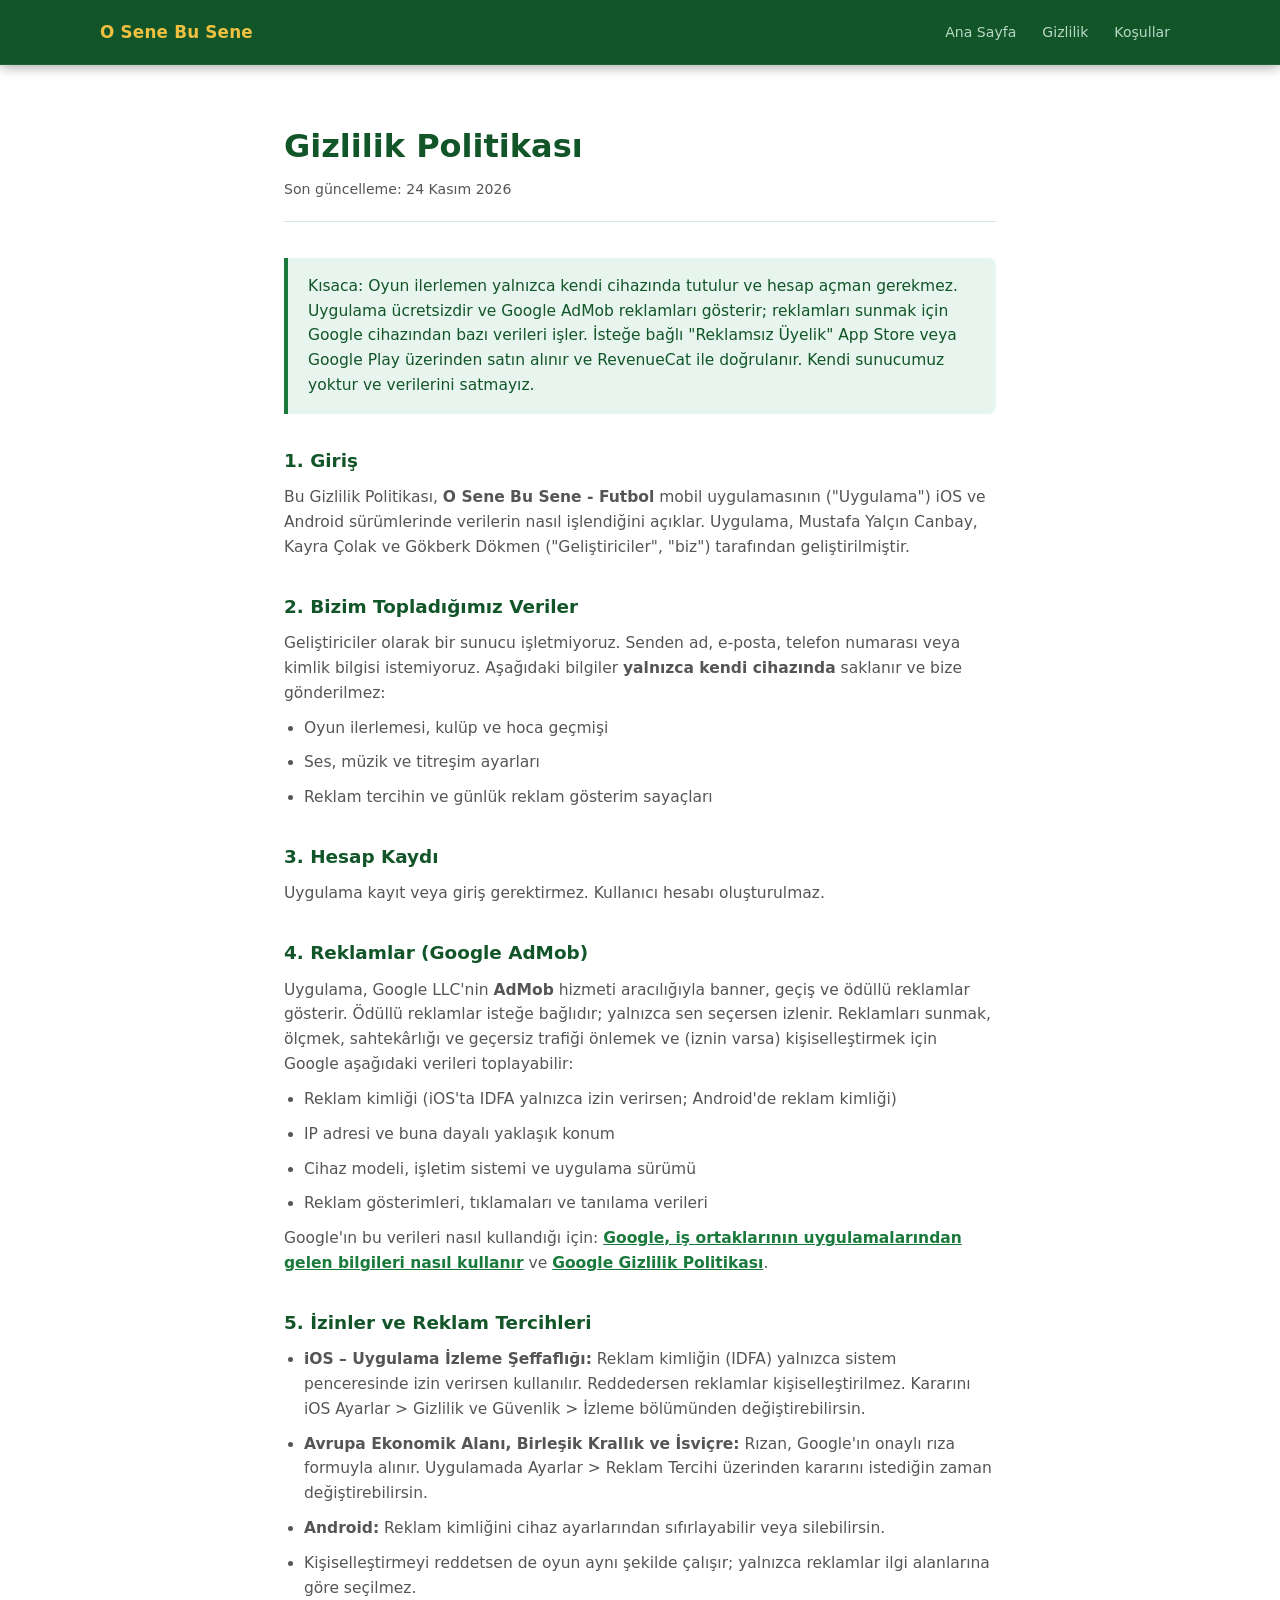
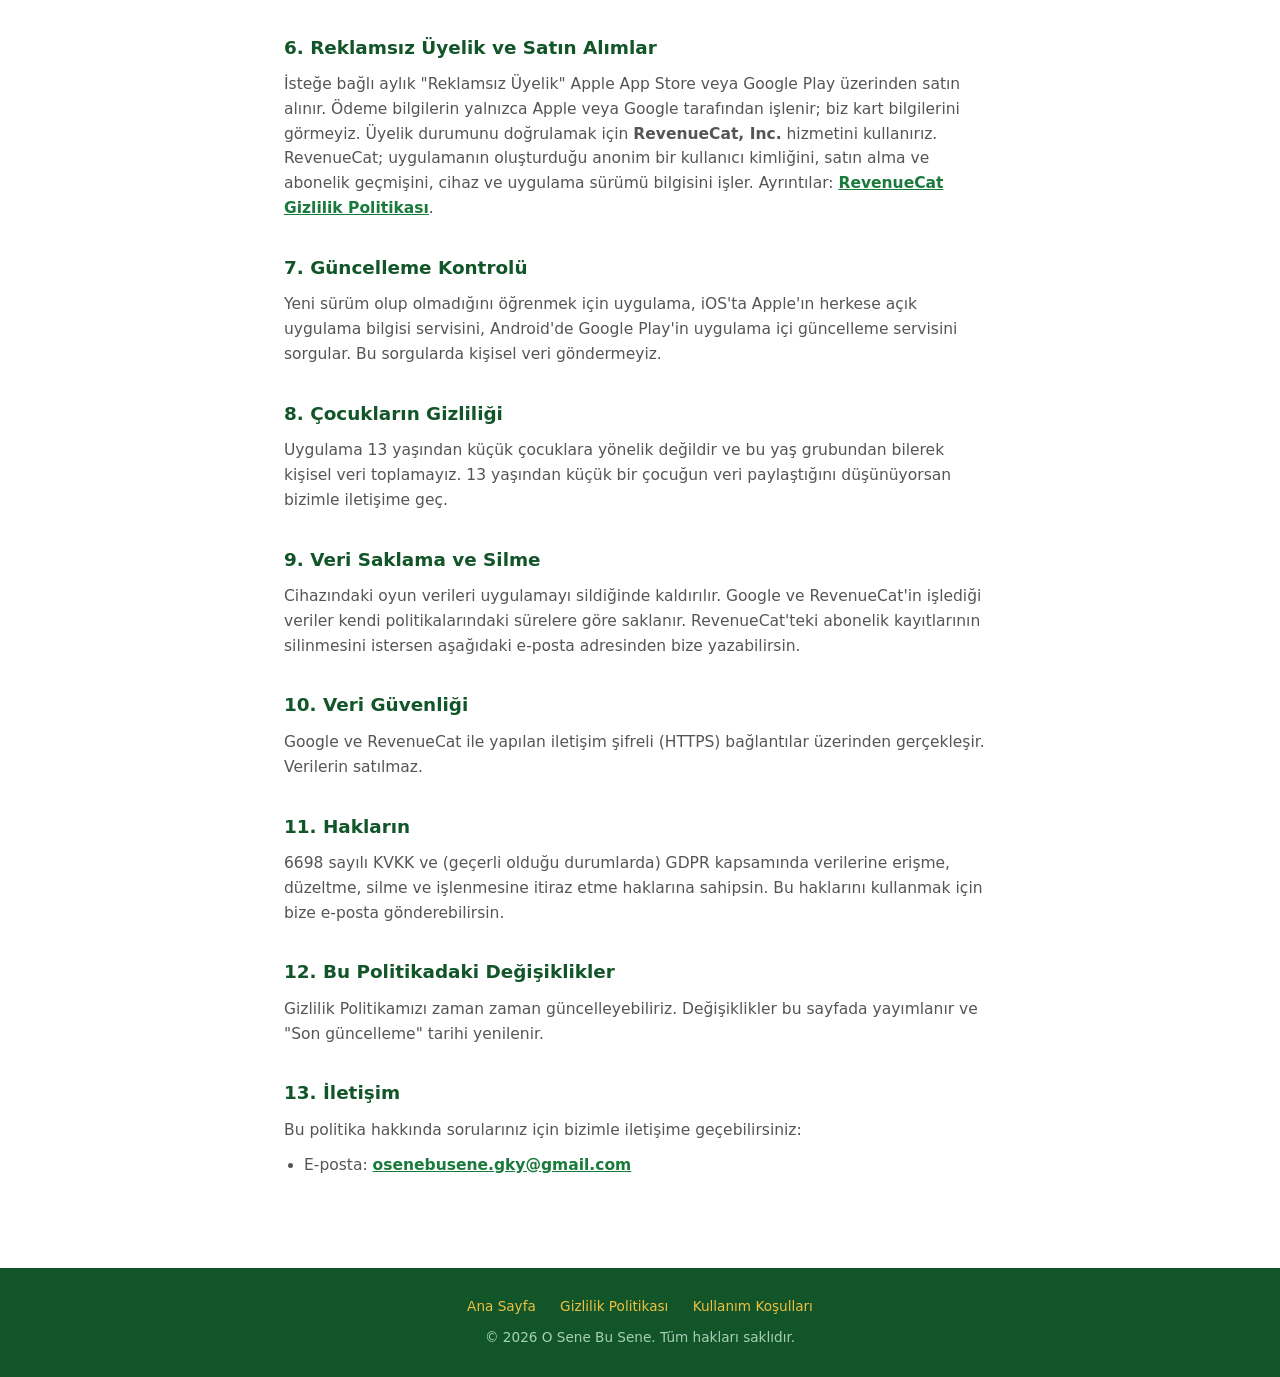
<file: privacy-policy.html>
<!DOCTYPE html>
<html lang="tr">
<head>
  <meta charset="UTF-8" />
  <meta name="viewport" content="width=device-width, initial-scale=1.0" />
  <title>Gizlilik Politikası – O Sene Bu Sene</title>
  <meta name="description" content="O Sene Bu Sene uygulamasının gizlilik politikası." />
  <link rel="stylesheet" href="style.css" />
</head>
<body>

<header>
  <nav>
    <a class="nav-logo" href="index.html">O Sene Bu Sene</a>
    <ul class="nav-links">
      <li><a href="index.html">Ana Sayfa</a></li>
      <li><a href="privacy-policy.html">Gizlilik</a></li>
      <li><a href="terms-of-service.html">Koşullar</a></li>
    </ul>
  </nav>
</header>

<main class="legal">
  <h1>Gizlilik Politikası</h1>
  <p class="last-updated">Son güncelleme: 24 Kasım 2026</p>

  <div class="highlight-box">
    <p>Kısaca: Oyun ilerlemen yalnızca kendi cihazında tutulur ve hesap açman gerekmez. Uygulama ücretsizdir ve Google AdMob reklamları gösterir; reklamları sunmak için Google cihazından bazı verileri işler. İsteğe bağlı "Reklamsız Üyelik" App Store veya Google Play üzerinden satın alınır ve RevenueCat ile doğrulanır. Kendi sunucumuz yoktur ve verilerini satmayız.</p>
  </div>

  <h2>1. Giriş</h2>
  <p>
    Bu Gizlilik Politikası, <strong>O Sene Bu Sene - Futbol</strong> mobil uygulamasının ("Uygulama") iOS ve Android sürümlerinde verilerin nasıl işlendiğini açıklar. Uygulama, Mustafa Yalçın Canbay, Kayra Çolak ve Gökberk Dökmen ("Geliştiriciler", "biz") tarafından geliştirilmiştir.
  </p>

  <h2>2. Bizim Topladığımız Veriler</h2>
  <p>
    Geliştiriciler olarak bir sunucu işletmiyoruz. Senden ad, e-posta, telefon numarası veya kimlik bilgisi istemiyoruz. Aşağıdaki bilgiler <strong>yalnızca kendi cihazında</strong> saklanır ve bize gönderilmez:
  </p>
  <ul>
    <li>Oyun ilerlemesi, kulüp ve hoca geçmişi</li>
    <li>Ses, müzik ve titreşim ayarları</li>
    <li>Reklam tercihin ve günlük reklam gösterim sayaçları</li>
  </ul>

  <h2>3. Hesap Kaydı</h2>
  <p>
    Uygulama kayıt veya giriş gerektirmez. Kullanıcı hesabı oluşturulmaz.
  </p>

  <h2>4. Reklamlar (Google AdMob)</h2>
  <p>
    Uygulama, Google LLC'nin <strong>AdMob</strong> hizmeti aracılığıyla banner, geçiş ve ödüllü reklamlar gösterir. Ödüllü reklamlar isteğe bağlıdır; yalnızca sen seçersen izlenir. Reklamları sunmak, ölçmek, sahtekârlığı ve geçersiz trafiği önlemek ve (iznin varsa) kişiselleştirmek için Google aşağıdaki verileri toplayabilir:
  </p>
  <ul>
    <li>Reklam kimliği (iOS'ta IDFA yalnızca izin verirsen; Android'de reklam kimliği)</li>
    <li>IP adresi ve buna dayalı yaklaşık konum</li>
    <li>Cihaz modeli, işletim sistemi ve uygulama sürümü</li>
    <li>Reklam gösterimleri, tıklamaları ve tanılama verileri</li>
  </ul>
  <p>
    Google'ın bu verileri nasıl kullandığı için: <a href="https://policies.google.com/technologies/partner-sites">Google, iş ortaklarının uygulamalarından gelen bilgileri nasıl kullanır</a> ve <a href="https://policies.google.com/privacy">Google Gizlilik Politikası</a>.
  </p>

  <h2>5. İzinler ve Reklam Tercihleri</h2>
  <ul>
    <li><strong>iOS – Uygulama İzleme Şeffaflığı:</strong> Reklam kimliğin (IDFA) yalnızca sistem penceresinde izin verirsen kullanılır. Reddedersen reklamlar kişiselleştirilmez. Kararını iOS Ayarlar &gt; Gizlilik ve Güvenlik &gt; İzleme bölümünden değiştirebilirsin.</li>
    <li><strong>Avrupa Ekonomik Alanı, Birleşik Krallık ve İsviçre:</strong> Rızan, Google'ın onaylı rıza formuyla alınır. Uygulamada Ayarlar &gt; Reklam Tercihi üzerinden kararını istediğin zaman değiştirebilirsin.</li>
    <li><strong>Android:</strong> Reklam kimliğini cihaz ayarlarından sıfırlayabilir veya silebilirsin.</li>
    <li>Kişiselleştirmeyi reddetsen de oyun aynı şekilde çalışır; yalnızca reklamlar ilgi alanlarına göre seçilmez.</li>
  </ul>

  <h2>6. Reklamsız Üyelik ve Satın Alımlar</h2>
  <p>
    İsteğe bağlı aylık "Reklamsız Üyelik" Apple App Store veya Google Play üzerinden satın alınır. Ödeme bilgilerin yalnızca Apple veya Google tarafından işlenir; biz kart bilgilerini görmeyiz. Üyelik durumunu doğrulamak için <strong>RevenueCat, Inc.</strong> hizmetini kullanırız. RevenueCat; uygulamanın oluşturduğu anonim bir kullanıcı kimliğini, satın alma ve abonelik geçmişini, cihaz ve uygulama sürümü bilgisini işler. Ayrıntılar: <a href="https://www.revenuecat.com/privacy">RevenueCat Gizlilik Politikası</a>.
  </p>

  <h2>7. Güncelleme Kontrolü</h2>
  <p>
    Yeni sürüm olup olmadığını öğrenmek için uygulama, iOS'ta Apple'ın herkese açık uygulama bilgisi servisini, Android'de Google Play'in uygulama içi güncelleme servisini sorgular. Bu sorgularda kişisel veri göndermeyiz.
  </p>

  <h2>8. Çocukların Gizliliği</h2>
  <p>
    Uygulama 13 yaşından küçük çocuklara yönelik değildir ve bu yaş grubundan bilerek kişisel veri toplamayız. 13 yaşından küçük bir çocuğun veri paylaştığını düşünüyorsan bizimle iletişime geç.
  </p>

  <h2>9. Veri Saklama ve Silme</h2>
  <p>
    Cihazındaki oyun verileri uygulamayı sildiğinde kaldırılır. Google ve RevenueCat'in işlediği veriler kendi politikalarındaki sürelere göre saklanır. RevenueCat'teki abonelik kayıtlarının silinmesini istersen aşağıdaki e-posta adresinden bize yazabilirsin.
  </p>

  <h2>10. Veri Güvenliği</h2>
  <p>
    Google ve RevenueCat ile yapılan iletişim şifreli (HTTPS) bağlantılar üzerinden gerçekleşir. Verilerin satılmaz.
  </p>

  <h2>11. Hakların</h2>
  <p>
    6698 sayılı KVKK ve (geçerli olduğu durumlarda) GDPR kapsamında verilerine erişme, düzeltme, silme ve işlenmesine itiraz etme haklarına sahipsin. Bu haklarını kullanmak için bize e-posta gönderebilirsin.
  </p>

  <h2>12. Bu Politikadaki Değişiklikler</h2>
  <p>
    Gizlilik Politikamızı zaman zaman güncelleyebiliriz. Değişiklikler bu sayfada yayımlanır ve "Son güncelleme" tarihi yenilenir.
  </p>

  <h2>13. İletişim</h2>
  <p>
    Bu politika hakkında sorularınız için bizimle iletişime geçebilirsiniz:
  </p>
  <ul>
    <li>E-posta: <a href="mailto:osenebusene.gky@gmail.com">osenebusene.gky@gmail.com</a></li>
  </ul>
</main>

<footer>
  <div class="footer-links">
    <a href="index.html">Ana Sayfa</a>
    <a href="privacy-policy.html">Gizlilik Politikası</a>
    <a href="terms-of-service.html">Kullanım Koşulları</a>
  </div>
  <p>&copy; 2026 O Sene Bu Sene. Tüm hakları saklıdır.</p>
</footer>

</body>
</html>
</file>
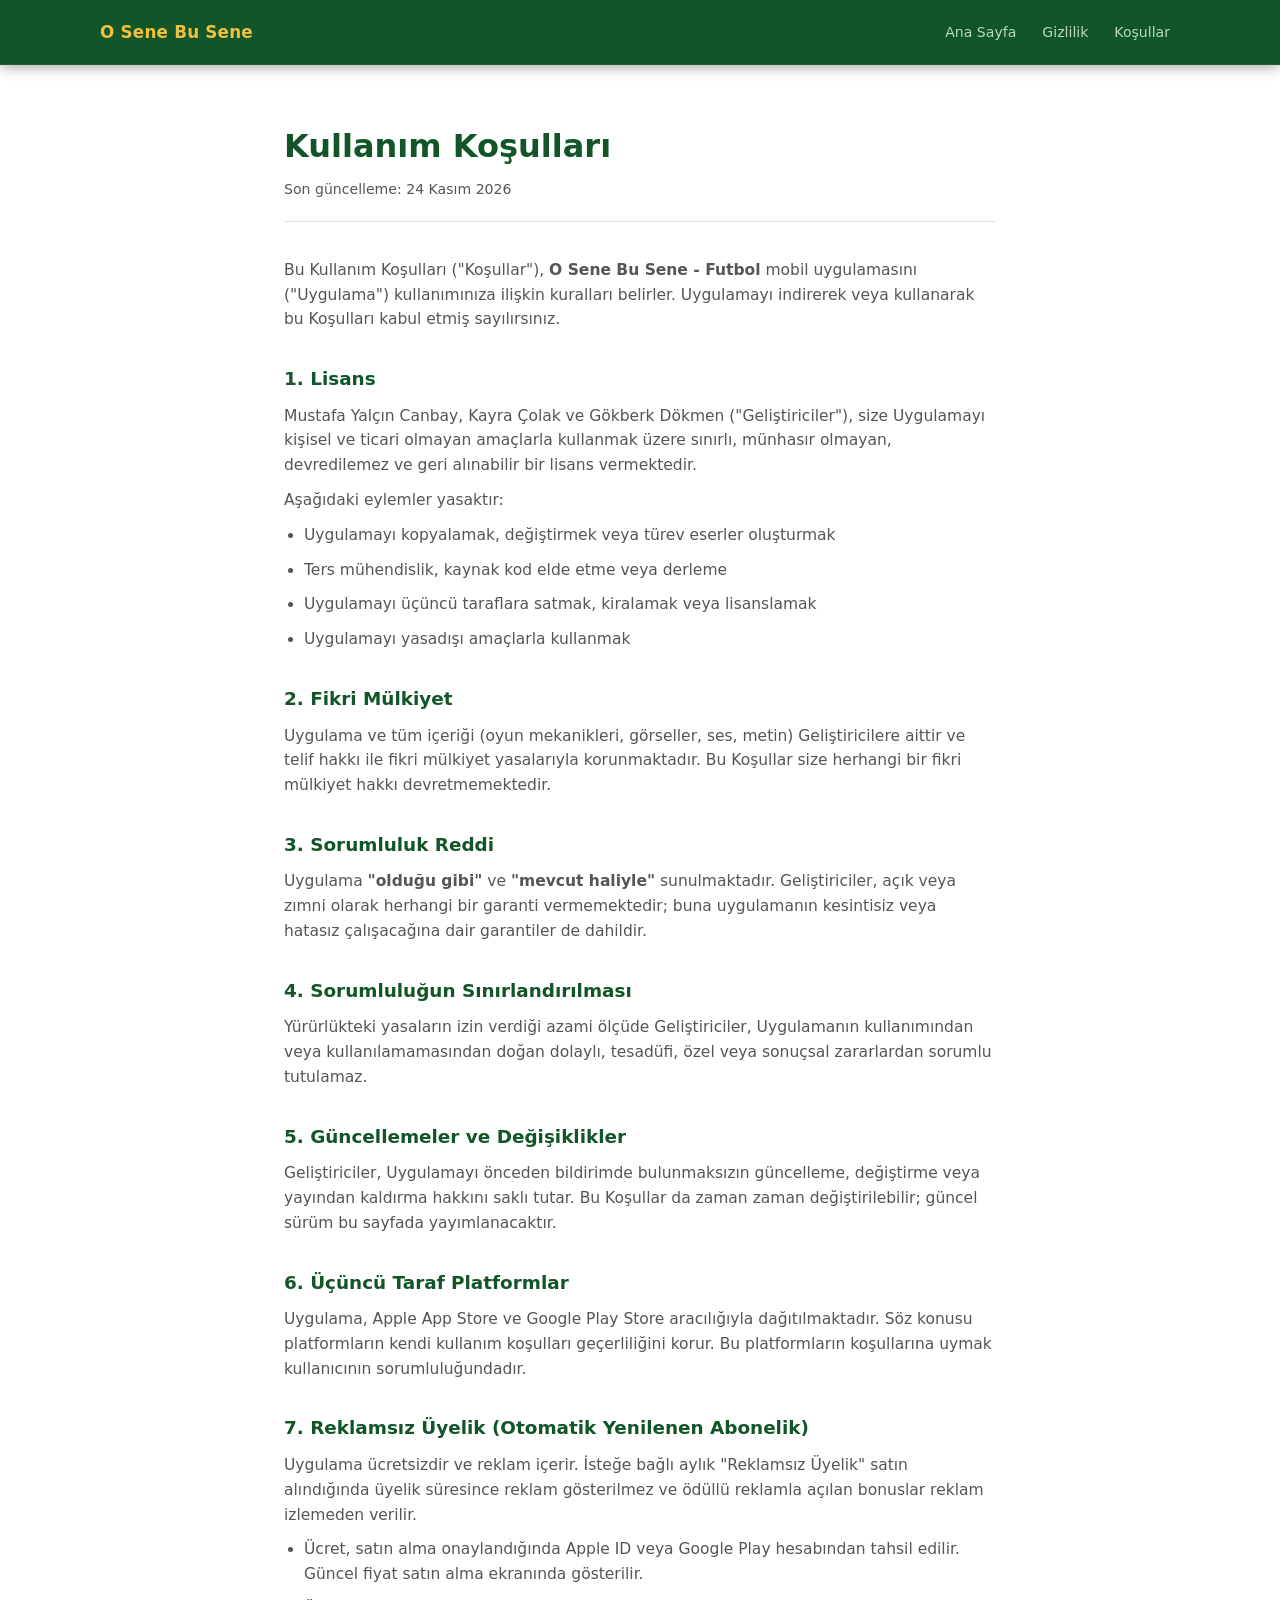
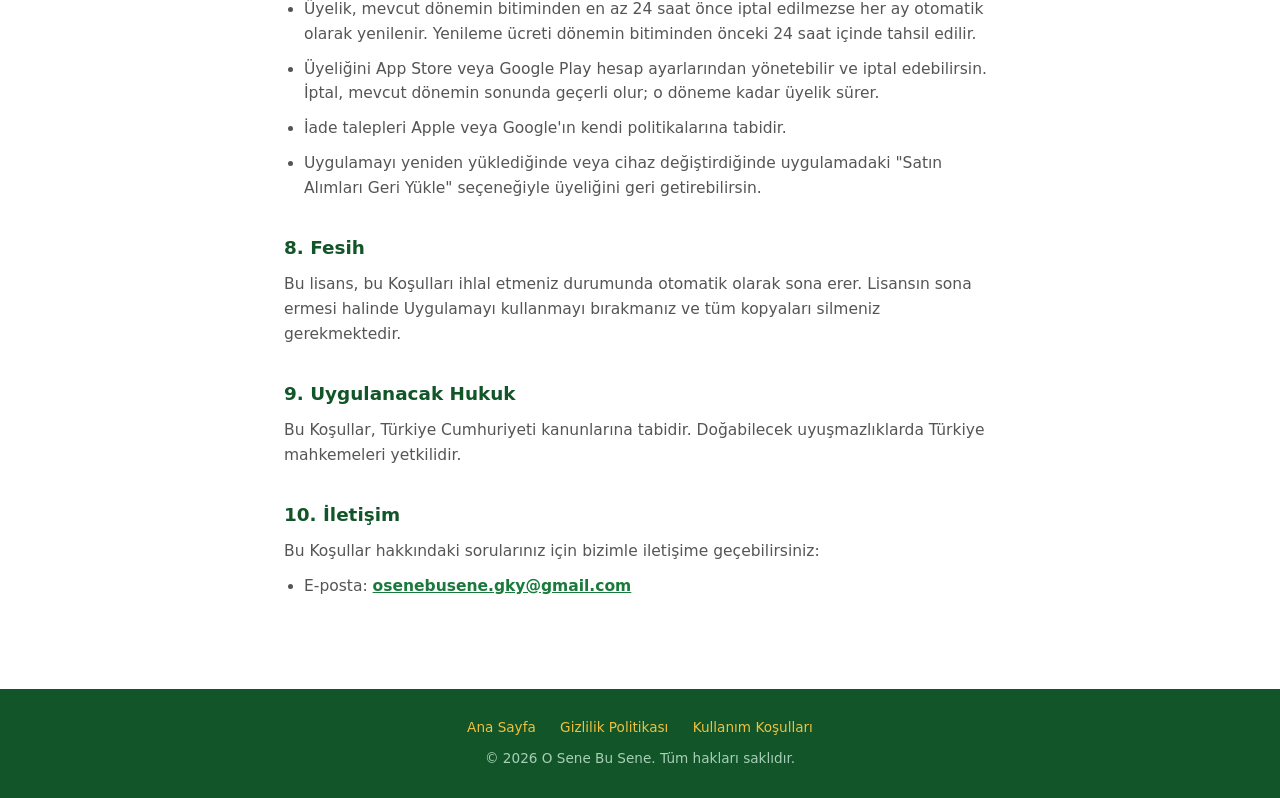
<file: terms-of-service.html>
<!DOCTYPE html>
<html lang="tr">
<head>
  <meta charset="UTF-8" />
  <meta name="viewport" content="width=device-width, initial-scale=1.0" />
  <title>Kullanım Koşulları – O Sene Bu Sene</title>
  <meta name="description" content="O Sene Bu Sene uygulamasının kullanım koşulları." />
  <link rel="stylesheet" href="style.css" />
</head>
<body>

<header>
  <nav>
    <a class="nav-logo" href="index.html">O Sene Bu Sene</a>
    <ul class="nav-links">
      <li><a href="index.html">Ana Sayfa</a></li>
      <li><a href="privacy-policy.html">Gizlilik</a></li>
      <li><a href="terms-of-service.html">Koşullar</a></li>
    </ul>
  </nav>
</header>

<main class="legal">
  <h1>Kullanım Koşulları</h1>
  <p class="last-updated">Son güncelleme: 24 Kasım 2026</p>

  <p>
    Bu Kullanım Koşulları ("Koşullar"), <strong>O Sene Bu Sene - Futbol</strong> mobil uygulamasını ("Uygulama") kullanımınıza ilişkin kuralları belirler. Uygulamayı indirerek veya kullanarak bu Koşulları kabul etmiş sayılırsınız.
  </p>

  <h2>1. Lisans</h2>
  <p>
    Mustafa Yalçın Canbay, Kayra Çolak ve Gökberk Dökmen ("Geliştiriciler"), size Uygulamayı kişisel ve ticari olmayan amaçlarla kullanmak üzere sınırlı, münhasır olmayan, devredilemez ve geri alınabilir bir lisans vermektedir.
  </p>
  <p>Aşağıdaki eylemler yasaktır:</p>
  <ul>
    <li>Uygulamayı kopyalamak, değiştirmek veya türev eserler oluşturmak</li>
    <li>Ters mühendislik, kaynak kod elde etme veya derleme</li>
    <li>Uygulamayı üçüncü taraflara satmak, kiralamak veya lisanslamak</li>
    <li>Uygulamayı yasadışı amaçlarla kullanmak</li>
  </ul>

  <h2>2. Fikri Mülkiyet</h2>
  <p>
    Uygulama ve tüm içeriği (oyun mekanikleri, görseller, ses, metin) Geliştiricilere aittir ve telif hakkı ile fikri mülkiyet yasalarıyla korunmaktadır. Bu Koşullar size herhangi bir fikri mülkiyet hakkı devretmemektedir.
  </p>

  <h2>3. Sorumluluk Reddi</h2>
  <p>
    Uygulama <strong>"olduğu gibi"</strong> ve <strong>"mevcut haliyle"</strong> sunulmaktadır. Geliştiriciler, açık veya zımni olarak herhangi bir garanti vermemektedir; buna uygulamanın kesintisiz veya hatasız çalışacağına dair garantiler de dahildir.
  </p>

  <h2>4. Sorumluluğun Sınırlandırılması</h2>
  <p>
    Yürürlükteki yasaların izin verdiği azami ölçüde Geliştiriciler, Uygulamanın kullanımından veya kullanılamamasından doğan dolaylı, tesadüfi, özel veya sonuçsal zararlardan sorumlu tutulamaz.
  </p>

  <h2>5. Güncellemeler ve Değişiklikler</h2>
  <p>
    Geliştiriciler, Uygulamayı önceden bildirimde bulunmaksızın güncelleme, değiştirme veya yayından kaldırma hakkını saklı tutar. Bu Koşullar da zaman zaman değiştirilebilir; güncel sürüm bu sayfada yayımlanacaktır.
  </p>

  <h2>6. Üçüncü Taraf Platformlar</h2>
  <p>
    Uygulama, Apple App Store ve Google Play Store aracılığıyla dağıtılmaktadır. Söz konusu platformların kendi kullanım koşulları geçerliliğini korur. Bu platformların koşullarına uymak kullanıcının sorumluluğundadır.
  </p>

  <h2>7. Reklamsız Üyelik (Otomatik Yenilenen Abonelik)</h2>
  <p>
    Uygulama ücretsizdir ve reklam içerir. İsteğe bağlı aylık "Reklamsız Üyelik" satın alındığında üyelik süresince reklam gösterilmez ve ödüllü reklamla açılan bonuslar reklam izlemeden verilir.
  </p>
  <ul>
    <li>Ücret, satın alma onaylandığında Apple ID veya Google Play hesabından tahsil edilir. Güncel fiyat satın alma ekranında gösterilir.</li>
    <li>Üyelik, mevcut dönemin bitiminden en az 24 saat önce iptal edilmezse her ay otomatik olarak yenilenir. Yenileme ücreti dönemin bitiminden önceki 24 saat içinde tahsil edilir.</li>
    <li>Üyeliğini App Store veya Google Play hesap ayarlarından yönetebilir ve iptal edebilirsin. İptal, mevcut dönemin sonunda geçerli olur; o döneme kadar üyelik sürer.</li>
    <li>İade talepleri Apple veya Google'ın kendi politikalarına tabidir.</li>
    <li>Uygulamayı yeniden yüklediğinde veya cihaz değiştirdiğinde uygulamadaki "Satın Alımları Geri Yükle" seçeneğiyle üyeliğini geri getirebilirsin.</li>
  </ul>

  <h2>8. Fesih</h2>
  <p>
    Bu lisans, bu Koşulları ihlal etmeniz durumunda otomatik olarak sona erer. Lisansın sona ermesi halinde Uygulamayı kullanmayı bırakmanız ve tüm kopyaları silmeniz gerekmektedir.
  </p>

  <h2>9. Uygulanacak Hukuk</h2>
  <p>
    Bu Koşullar, Türkiye Cumhuriyeti kanunlarına tabidir. Doğabilecek uyuşmazlıklarda Türkiye mahkemeleri yetkilidir.
  </p>

  <h2>10. İletişim</h2>
  <p>
    Bu Koşullar hakkındaki sorularınız için bizimle iletişime geçebilirsiniz:
  </p>
  <ul>
    <li>E-posta: <a href="mailto:osenebusene.gky@gmail.com">osenebusene.gky@gmail.com</a></li>
  </ul>
</main>

<footer>
  <div class="footer-links">
    <a href="index.html">Ana Sayfa</a>
    <a href="privacy-policy.html">Gizlilik Politikası</a>
    <a href="terms-of-service.html">Kullanım Koşulları</a>
  </div>
  <p>&copy; 2026 O Sene Bu Sene. Tüm hakları saklıdır.</p>
</footer>

</body>
</html>
</file>
<file: style.css>
* {
  margin: 0;
  padding: 0;
  box-sizing: border-box;
}

:root {
  --green: #1a7a3c;
  --green-dark: #115528;
  --green-light: #e8f5ee;
  --gold: #f0c040;
  --text: #1a1a1a;
  --muted: #555;
  --border: #d4e8dc;
}

body {
  font-family: 'Segoe UI', system-ui, -apple-system, sans-serif;
  color: var(--text);
  background: #fff;
  line-height: 1.6;
}

/* HEADER */
header {
  background: var(--green-dark);
  padding: 0 32px;
  position: sticky;
  top: 0;
  z-index: 100;
  box-shadow: 0 2px 12px rgba(0,0,0,0.35);
  border-bottom: 1px solid rgba(255,255,255,0.07);
}

nav {
  max-width: 1080px;
  margin: 0 auto;
  display: flex;
  align-items: center;
  justify-content: space-between;
  height: 64px;
  gap: 24px;
}

.nav-logo {
  color: var(--gold);
  font-weight: 800;
  font-size: 1.05rem;
  text-decoration: none;
  letter-spacing: 0.2px;
  white-space: nowrap;
  flex-shrink: 0;
}

.nav-logo span {
  color: #ffffff;
  font-weight: 400;
}

.nav-links {
  display: flex;
  gap: 6px;
  list-style: none;
  align-items: center;
}

.nav-links a {
  color: #b8d8c4;
  text-decoration: none;
  font-size: 0.88rem;
  padding: 6px 10px;
  border-radius: 6px;
  transition: color 0.2s, background 0.2s;
}

.nav-links a:hover {
  color: white;
  background: rgba(255,255,255,0.08);
}

.nav-cta {
  display: inline-flex;
  align-items: center;
  gap: 7px;
  background: var(--gold);
  color: var(--green-dark) !important;
  font-weight: 700 !important;
  font-size: 0.82rem !important;
  padding: 7px 14px !important;
  border-radius: 8px !important;
  text-decoration: none;
  transition: opacity 0.2s, background 0.2s !important;
  white-space: nowrap;
  flex-shrink: 0;
}

.nav-cta:hover {
  background: #f5d060 !important;
  color: var(--green-dark) !important;
  opacity: 1 !important;
}

.nav-cta svg {
  width: 14px;
  height: 14px;
  flex-shrink: 0;
}

/* HERO */
.hero {
  background: linear-gradient(135deg, var(--green-dark) 0%, var(--green) 60%, #2d9e55 100%);
  color: white;
  text-align: center;
  padding: 80px 24px 90px;
  position: relative;
  overflow: hidden;
}

.hero::before {
  content: '';
  position: absolute;
  inset: 0;
  pointer-events: none;
  background: url("data:image/svg+xml,%3Csvg width='60' height='60' viewBox='0 0 60 60' xmlns='http://www.w3.org/2000/svg'%3E%3Cg fill='none' fill-rule='evenodd'%3E%3Cg fill='%23ffffff' fill-opacity='0.04'%3E%3Cpath d='M36 34v-4h-2v4h-4v2h4v4h2v-4h4v-2h-4zm0-30V0h-2v4h-4v2h4v4h2V6h4V4h-4zM6 34v-4H4v4H0v2h4v4h2v-4h4v-2H6zM6 4V0H4v4H0v2h4v4h2V6h4V4H6z'/%3E%3C/g%3E%3C/g%3E%3C/svg%3E");
}

.hero-badge {
  display: inline-block;
  background: rgba(255,255,255,0.15);
  border: 1px solid rgba(255,255,255,0.3);
  color: var(--gold);
  font-size: 0.78rem;
  font-weight: 600;
  letter-spacing: 1.5px;
  text-transform: uppercase;
  padding: 5px 14px;
  border-radius: 20px;
  margin-bottom: 20px;
}

.hero h1 {
  font-size: clamp(2rem, 5vw, 3rem);
  font-weight: 800;
  margin-bottom: 8px;
  text-shadow: 0 2px 8px rgba(0,0,0,0.3);
}

.hero h1 span {
  color: var(--gold);
}

.hero p {
  font-size: 1.15rem;
  opacity: 0.88;
  max-width: 520px;
  margin: 0 auto 32px;
}

.store-buttons {
  display: flex;
  gap: 14px;
  justify-content: center;
  flex-wrap: wrap;
  position: relative;
  z-index: 1;
}

.store-btn {
  display: inline-flex;
  align-items: center;
  gap: 10px;
  background: rgba(255,255,255,0.1);
  border: 1.5px solid rgba(255,255,255,0.35);
  color: white;
  padding: 11px 22px;
  border-radius: 10px;
  text-decoration: none;
  font-size: 0.9rem;
  font-weight: 500;
  transition: background 0.2s, border-color 0.2s;
}

.store-btn:hover {
  background: rgba(255,255,255,0.2);
  border-color: rgba(255,255,255,0.6);
}

.store-btn svg {
  width: 22px;
  height: 22px;
  flex-shrink: 0;
}

.store-btn-soon {
  opacity: 0.55;
  cursor: default;
  pointer-events: none;
}

.store-btn small {
  display: block;
  font-size: 0.7rem;
  opacity: 0.8;
  letter-spacing: 0.5px;
}

/* FEATURES */
.features {
  background: var(--green-light);
  padding: 64px 24px;
}

.section-title {
  text-align: center;
  font-size: 1.6rem;
  font-weight: 700;
  color: var(--green-dark);
  margin-bottom: 8px;
}

.section-sub {
  text-align: center;
  color: var(--muted);
  margin-bottom: 40px;
  font-size: 0.95rem;
}

.features-grid {
  max-width: 900px;
  margin: 0 auto;
  display: grid;
  grid-template-columns: repeat(auto-fit, minmax(220px, 1fr));
  gap: 20px;
}

.feature-card {
  background: white;
  border: 1px solid var(--border);
  border-radius: 12px;
  padding: 24px 20px;
  text-align: center;
  transition: box-shadow 0.2s;
}

.feature-card:hover {
  box-shadow: 0 4px 16px rgba(26, 122, 60, 0.12);
}

.feature-icon {
  font-size: 2.2rem;
  margin-bottom: 12px;
}

.feature-card h3 {
  font-size: 1rem;
  font-weight: 700;
  color: var(--green-dark);
  margin-bottom: 6px;
}

.feature-card p {
  font-size: 0.88rem;
  color: var(--muted);
}

/* ABOUT */
.about {
  padding: 64px 24px;
}

.about-inner {
  max-width: 700px;
  margin: 0 auto;
  text-align: center;
}

.about-inner p {
  font-size: 1rem;
  color: var(--muted);
  margin-bottom: 16px;
}

/* TEAM */
.team {
  position: relative;
  overflow: hidden;
  background: linear-gradient(165deg, #0f4d24 0%, var(--green-dark) 55%, #0a3a1b 100%);
  padding: 84px 24px 90px;
}

.team::before {
  content: '';
  position: absolute;
  top: -260px;
  left: 50%;
  width: 700px;
  height: 700px;
  transform: translateX(-50%);
  background: radial-gradient(circle, rgba(240,192,64,0.16), transparent 68%);
  pointer-events: none;
}

.team .section-title,
.team .section-sub {
  position: relative;
}

.team .section-title {
  color: #fff;
}

.team .section-sub {
  color: rgba(255,255,255,0.6);
}

.team-grid {
  position: relative;
  max-width: 900px;
  margin: 0 auto;
  display: flex;
  gap: 26px;
  justify-content: center;
  flex-wrap: wrap;
}

.team-card {
  position: relative;
  display: flex;
  flex-direction: column;
  align-items: center;
  flex: 1 1 232px;
  max-width: 264px;
  background: #fff;
  border-radius: 20px;
  padding: 36px 26px 28px;
  text-align: center;
  text-decoration: none;
  overflow: hidden;
  box-shadow: 0 12px 32px rgba(0,0,0,0.28);
  opacity: 0;
  transform: translateY(32px);
  transition: opacity 0.6s ease,
              transform 0.6s cubic-bezier(0.22, 1, 0.36, 1),
              box-shadow 0.3s ease;
}

.team-card.in-view {
  opacity: 1;
  transform: translateY(0);
}

.team-card::before {
  content: '';
  position: absolute;
  top: 0;
  left: 0;
  right: 0;
  height: 5px;
  background: linear-gradient(90deg, var(--green), var(--gold));
  transform: scaleX(0);
  transition: transform 0.35s ease;
}

.team-card.in-view:hover {
  transform: translateY(-12px);
  box-shadow: 0 26px 52px rgba(0,0,0,0.42);
}

.team-card:hover::before {
  transform: scaleX(1);
}

/* avatar with animated gradient ring */
.team-avatar {
  position: relative;
  width: 110px;
  height: 110px;
  margin: 0 auto 18px;
  transition: transform 0.3s ease;
}

.team-avatar::before {
  content: '';
  position: absolute;
  inset: 0;
  border-radius: 50%;
  background: conic-gradient(from 0deg, var(--gold), var(--green), #2ea35a, var(--gold), var(--green), var(--gold));
  animation: ring-spin 7s linear infinite;
}

@keyframes ring-spin {
  to { transform: rotate(360deg); }
}

.team-card:hover .team-avatar {
  transform: scale(1.07);
}

.team-initials,
.team-avatar img {
  position: absolute;
  inset: 5px;
  z-index: 1;
  border-radius: 50%;
  border: 3px solid #fff;
}

.team-initials {
  display: flex;
  align-items: center;
  justify-content: center;
  background: linear-gradient(135deg, var(--green), var(--green-dark));
  color: #fff;
  font-size: 1.85rem;
  font-weight: 700;
  letter-spacing: 1px;
}

.team-avatar img {
  width: calc(100% - 10px);
  height: calc(100% - 10px);
  object-fit: cover;
  object-position: center top;
  background: var(--green);
}

.team-card h4 {
  font-size: 1.05rem;
  font-weight: 700;
  color: var(--green-dark);
  margin-bottom: 6px;
}

.team-role {
  display: inline-flex;
  align-items: center;
  font-size: 0.7rem;
  font-weight: 700;
  letter-spacing: 0.8px;
  text-transform: uppercase;
  color: var(--green);
  background: var(--green-light);
  padding: 4px 12px;
  border-radius: 11px;
  margin-bottom: 18px;
}

.team-linkedin {
  display: inline-flex;
  align-items: center;
  gap: 7px;
  font-size: 0.82rem;
  font-weight: 600;
  color: #0a66c2;
  background: rgba(10,102,194,0.09);
  padding: 8px 18px;
  border-radius: 22px;
  transition: background 0.25s ease, color 0.25s ease, transform 0.25s ease;
}

.team-linkedin svg {
  width: 16px;
  height: 16px;
}

.team-card:hover .team-linkedin {
  background: #0a66c2;
  color: #fff;
  transform: scale(1.06);
}

@media (prefers-reduced-motion: reduce) {
  .team-avatar::before { animation: none; }
  .team-card {
    opacity: 1;
    transform: none;
    transition: box-shadow 0.3s ease;
  }
}

/* CONTACT */
.contact {
  padding: 64px 24px;
  text-align: center;
}

.contact a {
  color: var(--green);
  font-weight: 600;
  text-decoration: none;
}

.contact a:hover {
  text-decoration: underline;
}

/* FOOTER */
footer {
  background: var(--green-dark);
  color: #a8cfb8;
  text-align: center;
  padding: 28px 24px;
  font-size: 0.85rem;
}

footer a {
  color: var(--gold);
  text-decoration: none;
  margin: 0 10px;
}

footer a:hover {
  text-decoration: underline;
}

.footer-links {
  margin-bottom: 10px;
}

/* LEGAL PAGES */
.legal {
  max-width: 760px;
  margin: 0 auto;
  padding: 56px 24px 80px;
}

.legal h1 {
  font-size: 2rem;
  font-weight: 800;
  color: var(--green-dark);
  margin-bottom: 6px;
}

.legal .last-updated {
  color: var(--muted);
  font-size: 0.88rem;
  margin-bottom: 36px;
  padding-bottom: 20px;
  border-bottom: 1px solid var(--border);
}

.legal h2 {
  font-size: 1.15rem;
  font-weight: 700;
  color: var(--green-dark);
  margin: 32px 0 10px;
}

.legal p, .legal li {
  color: var(--muted);
  font-size: 0.97rem;
  margin-bottom: 10px;
}

.legal ul, .legal ol {
  padding-left: 20px;
  margin-bottom: 10px;
}

.legal a {
  color: var(--green);
  font-weight: 600;
}

.highlight-box {
  background: var(--green-light);
  border-left: 4px solid var(--green);
  border-radius: 0 8px 8px 0;
  padding: 16px 20px;
  margin: 20px 0;
}

.highlight-box p {
  margin: 0;
  color: var(--green-dark);
  font-weight: 500;
}

@media (max-width: 700px) {
  header {
    padding: 0 16px;
  }
  nav {
    gap: 12px;
  }
  .nav-links {
    display: none;
  }
  .nav-logo {
    font-size: 0.95rem;
  }
  .nav-cta {
    font-size: 0.78rem !important;
    padding: 6px 10px !important;
  }
  .hero {
    padding: 56px 20px 64px;
  }
  .team-grid {
    flex-direction: column;
    align-items: center;
  }
  .team-card {
    flex: 1 1 auto;
    width: 100%;
    max-width: 340px;
  }
}
</file>
